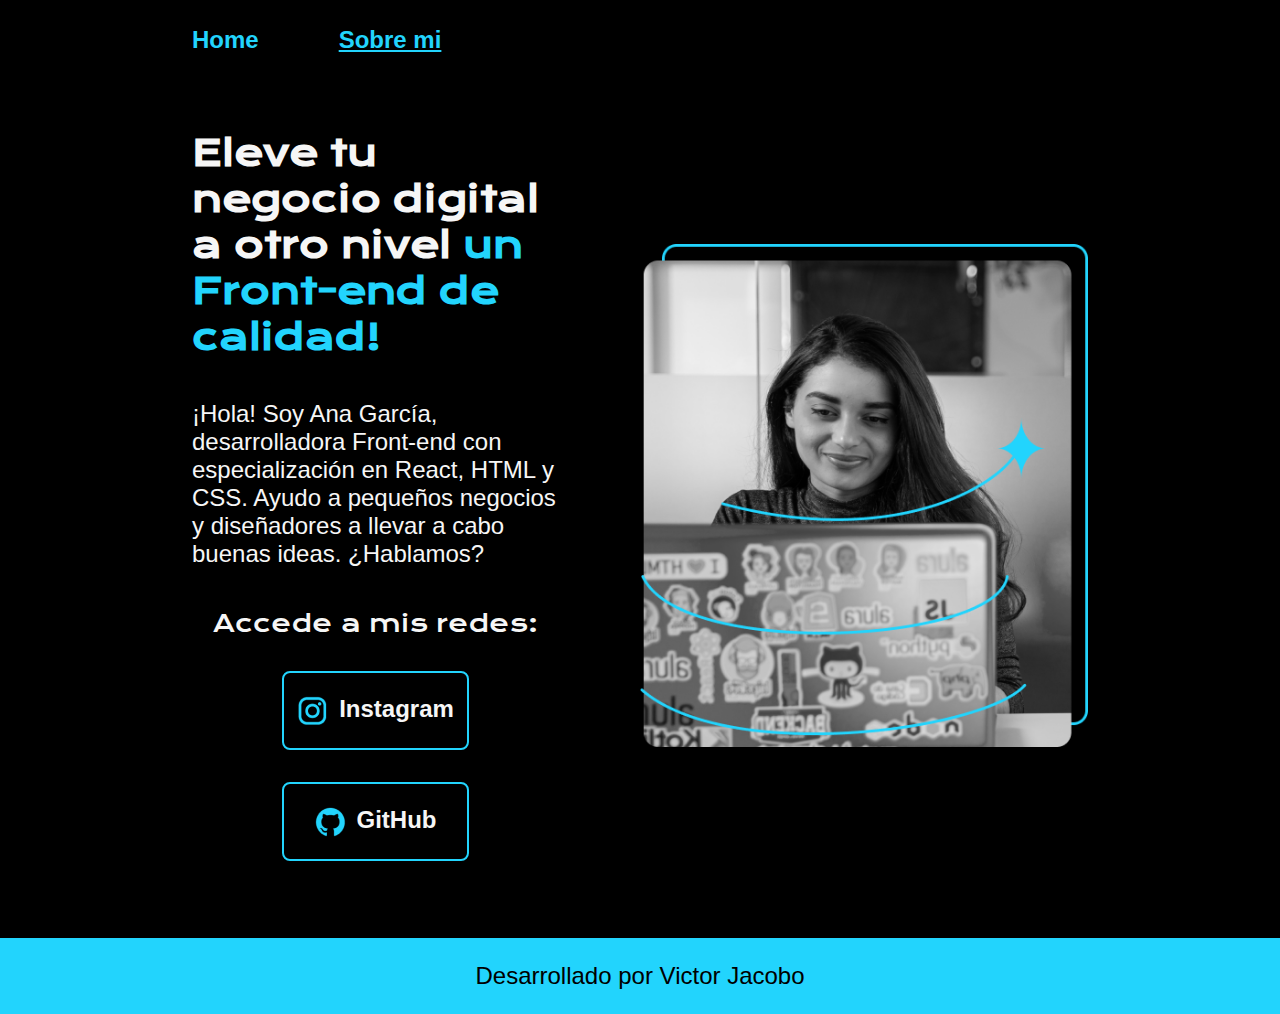
<file: index.html>
<!DOCTYPE html>
<html lang="es-mx">
<head>
    <meta charset="UTF-8">
    <meta name="viewport" content="width=device-width, initial-scale=1.0">
    <title>Portafolio</title>
    <link rel="stylesheet" href="style.css">
</head>
<body>
    <header class="header">
        <nav class="header-menu">
            <a class="header-menu-link">Home</a>
            <a class="header-menu-link" href="about.html">Sobre mi</a>
        </nav>
    </header>
    <main class="presentacion">
        <section class="presentacion_contenido">
            <h1 class="presentacion_contenido_titulo">Eleve tu negocio digital a otro nivel <strong class="titulo-h1">un Front-end de calidad!</strong></h1>
           <p class="presnetacion_contenido_texto">¡Hola! Soy Ana García, desarrolladora Front-end con especialización en React, HTML y CSS. Ayudo a pequeños negocios y diseñadores a llevar a cabo buenas ideas. ¿Hablamos?</p>
        <div class="presentacion_enlace">
            <h2 class="presentacion_enlace_subtitulo">Accede a mis redes: </h2>
           <a class="presnetacion_enlace_link" href="https://www.instagram.com/">
            <img src="./assets/instagram.png">Instagram</a>
           <a class="presnetacion_enlace_link" href="https://github.com/">
            <img src="./assets/github.png"> GitHub</a>
        </div>
        </section>
            <img class="presentacion-imagen" src="./assets/Imagem.png" alt="Imagen de Ana García trabajando">
    </main>
    <footer class="footer">
        <p>Desarrollado por Victor Jacobo</p>
    </footer>
    
</body>
</html>
</file>
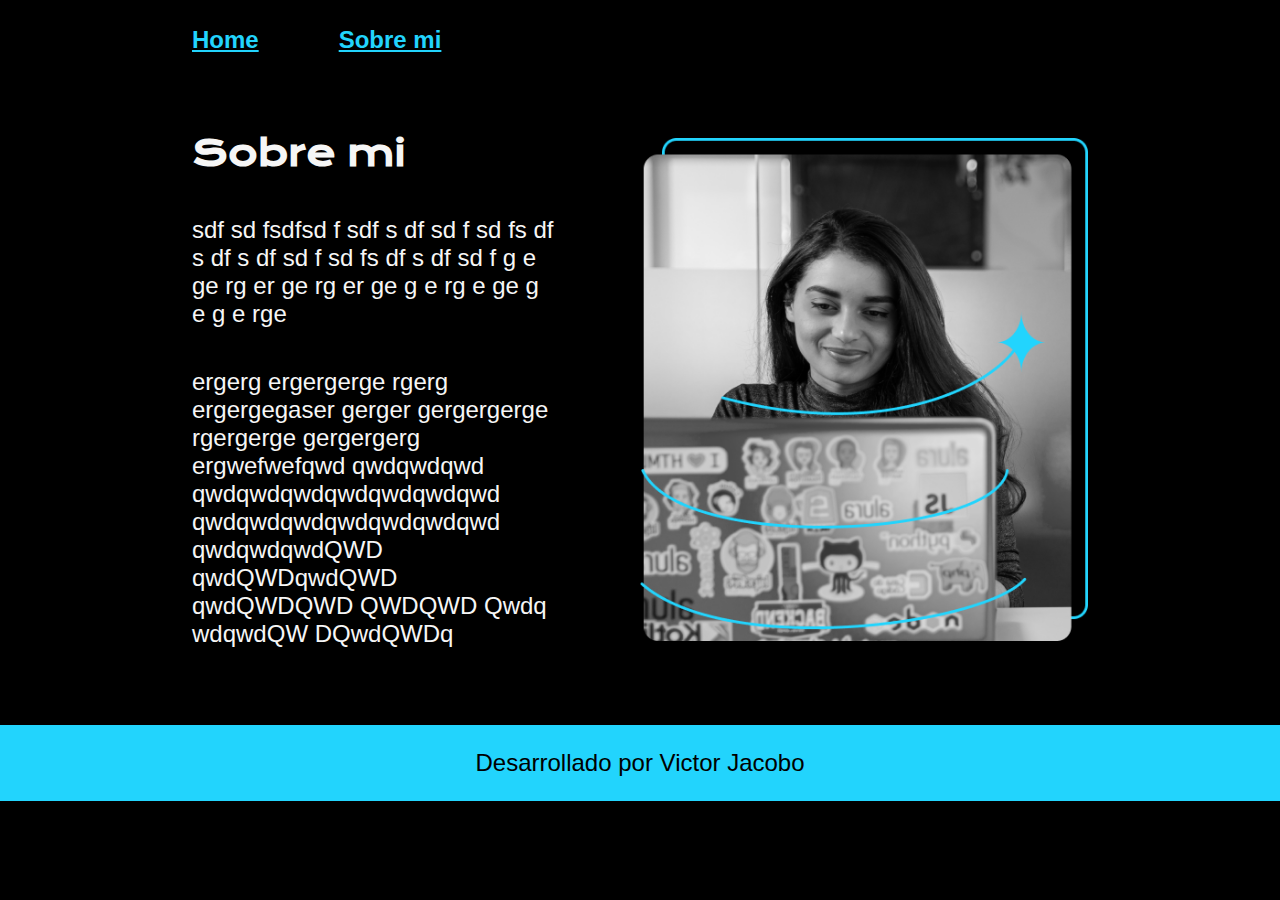
<file: about.html>
<!DOCTYPE html>
<html lang="es-mx">
<head>
    <meta charset="UTF-8">
    <meta name="viewport" content="width=device-width, initial-scale=1.0">
    <title>Sobre mi</title>
    <link rel="stylesheet" href="style.css">
</head>

<body>
    <header class="header">
        <nav class="header-menu">
            <a class="header-menu-link" href="index.html">Home</a>
            <a class="header-menu-link" href="about.html">Sobre mi</a>
        </nav>
    </header>
    <main class="presentacion">
        <section class="presentacion_contenido">
            <h1 class="presentacion_contenido_titulo">Sobre mi</h1>
            <p class="presnetacion_contenido_texto">sdf sd fsdfsd f sdf s df sd f sd fs df s df s df sd f sd fs df s df sd f  g e ge rg er ge rg er ge g e rg e ge g e g e rge </p>
            <p class="presnetacion_contenido_texto">ergerg ergergerge rgerg ergergegaser gerger gergergerge rgergerge gergergerg ergwefwefqwd qwdqwdqwd qwdqwdqwdqwdqwdqwdqwd qwdqwdqwdqwdqwdqwdqwd qwdqwdqwdQWD qwdQWDqwdQWD qwdQWDQWD QWDQWD Qwdq wdqwdQW DQwdQWDq </p>
        </section>
        <img class="presentacion-imagen" src="./assets/Imagem.png" alt="Imagen de Ana García trabajando">
    </main>

</body>
<footer class="footer">
    <p>Desarrollado por Victor Jacobo</p>
</footer>
</html>
</file>
<file: style.css>
@import url('https://fonts.googleapis.com/css2?family=Krona+One&family=Montserrat:ital,wght@0,100..900;1,100..900&display=swap');

:root {
    --color-primario:#000000;
    --color-secundario:#f6f6f6;
    --color-terceario:#22D4FD;
    --fuente-montserrat: "Monserrat", sans-serif;
    --fuente-krona: "Krona One", sans-serif;
}

* {
    padding: 0;
    margin: 0;
    
    
}

body{
    background-color: var(--color-primario);
    color: var(--color-secundario);
    box-sizing: border-box;
}   

.header {
padding: 2% 0% 0% 15%;
}

.header-menu {
display: flex;
gap: 80px;

}

.header-menu-link {
    font-family: var(--fuente-montserrat);
    font-size: 1.5rem;
    font-weight: 600;
    color:var(--color-terceario);
}

.titulo-h1 {
    color:var(--color-terceario);
}

.presentacion {
    display: flex;
    align-items: center;
    padding: 6% 15%;
    justify-content: space-between;
    gap: 82px;
}

.presentacion_contenido {
    width: 50%;
    display: flex;
    flex-direction: column;
    gap: 40px;
}   

.presentacion_contenido_titulo {
    font-size: 2.25rem;
    font-family: var(--fuente-krona);
}

.presnetacion_contenido_texto {
    font-size: 1.5rem;
    font-family: var(--fuente-montserrat);
}

.presentacion_enlace {
    display: flex;
    justify-content: space-between;
    flex-direction: column;
    align-items: center;
    gap: 32px;
}

.presnetacion_enlace_link {
    width: 50%;
    text-align: center;
    padding: 21.5px 0;
    border-radius: 8px;
    font-family: var(--fuente-montserrat);
    font-size: 1.5rem;;
    font-weight: 600;
    text-decoration: none;
    color: #f6f6f6;
    border: 2px solid var(--color-terceario);
    display: flex;
    justify-content: center;
    gap: 10px;
}

.presnetacion_enlace_link:hover {
    background-color: #272727;
}

.presentacion_enlace_subtitulo {
    font-family: var(--fuente-krona);
    font-size: 1.5rem;
    font-weight: 400;
}

.footer {
background-color:var(--color-terceario);
padding: 1.5rem;
color: #000000;
text-align: center;
font-family: var(--fuente-montserrat);
font-size: 1.5rem;
font-weight: 400;
}

.presentacion-imagen {
    width: 50%;
}

@media (max-width: 1200px) {
    .header {
        padding: 10%;
        }
    .header-menu {
        justify-content: center;
    }
    .presentacion {
        flex-direction: column-reverse;
        padding: 5%;
    }
    .presentacion_contenido {
        width: auto;
    }
}
</file>
